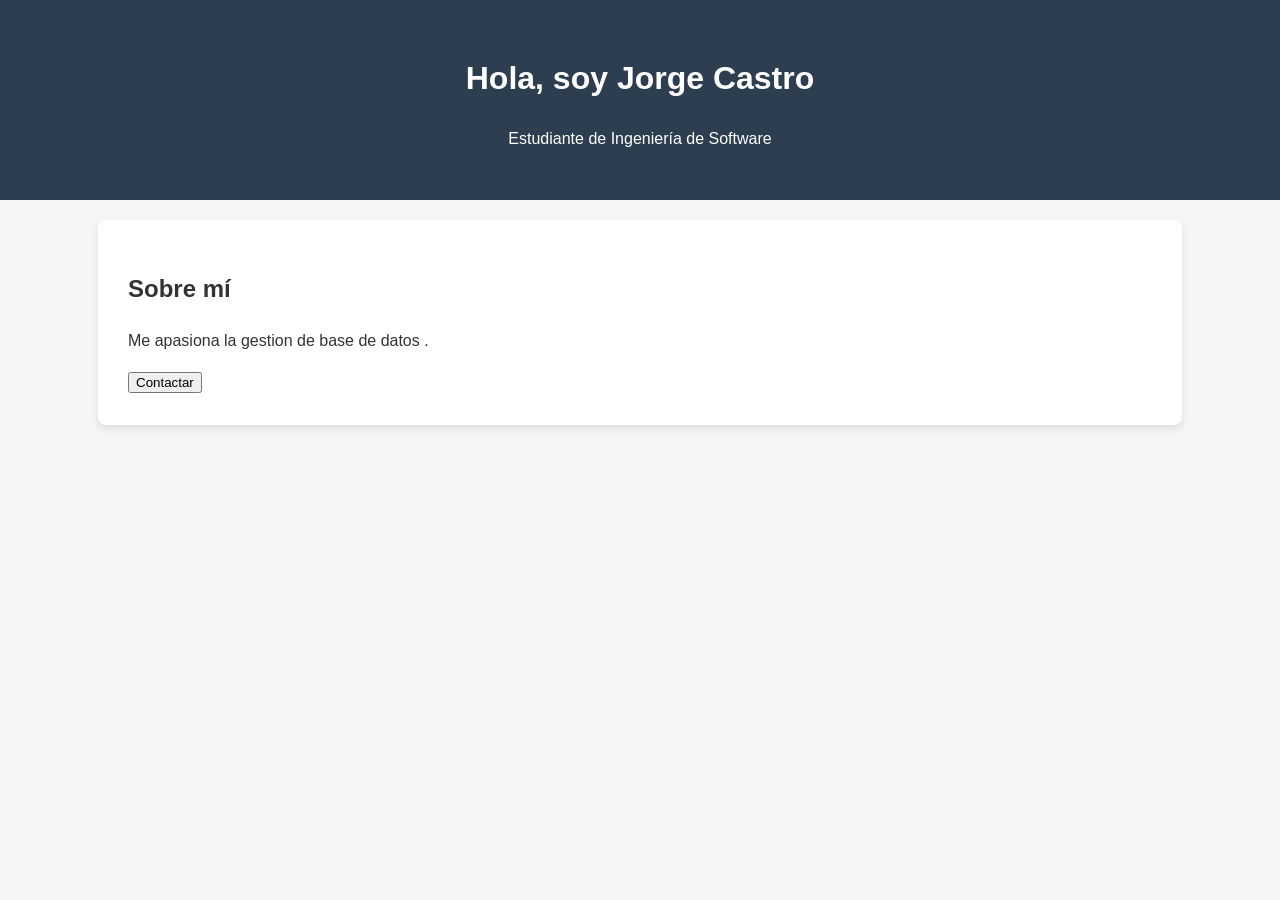
<file: Taller-1/index.html>
<!DOCTYPE html>
<html lang="es">
<head>
 <meta charset="UTF-8">
 <title>Mi Portafolio</title>
 <link rel="stylesheet" href="style.css">
</head>
<body>
 <header>
 <h1>Hola, soy Jorge Castro</h1>
 <p>Estudiante de Ingeniería de Software</p>
 </header>
 <section class="contenedor">
 <h2>Sobre mí</h2>
 <p>Me apasiona la gestion de base de datos .</p>
 <button>Contactar</button>
 </section>
</body>
</html>
</file>
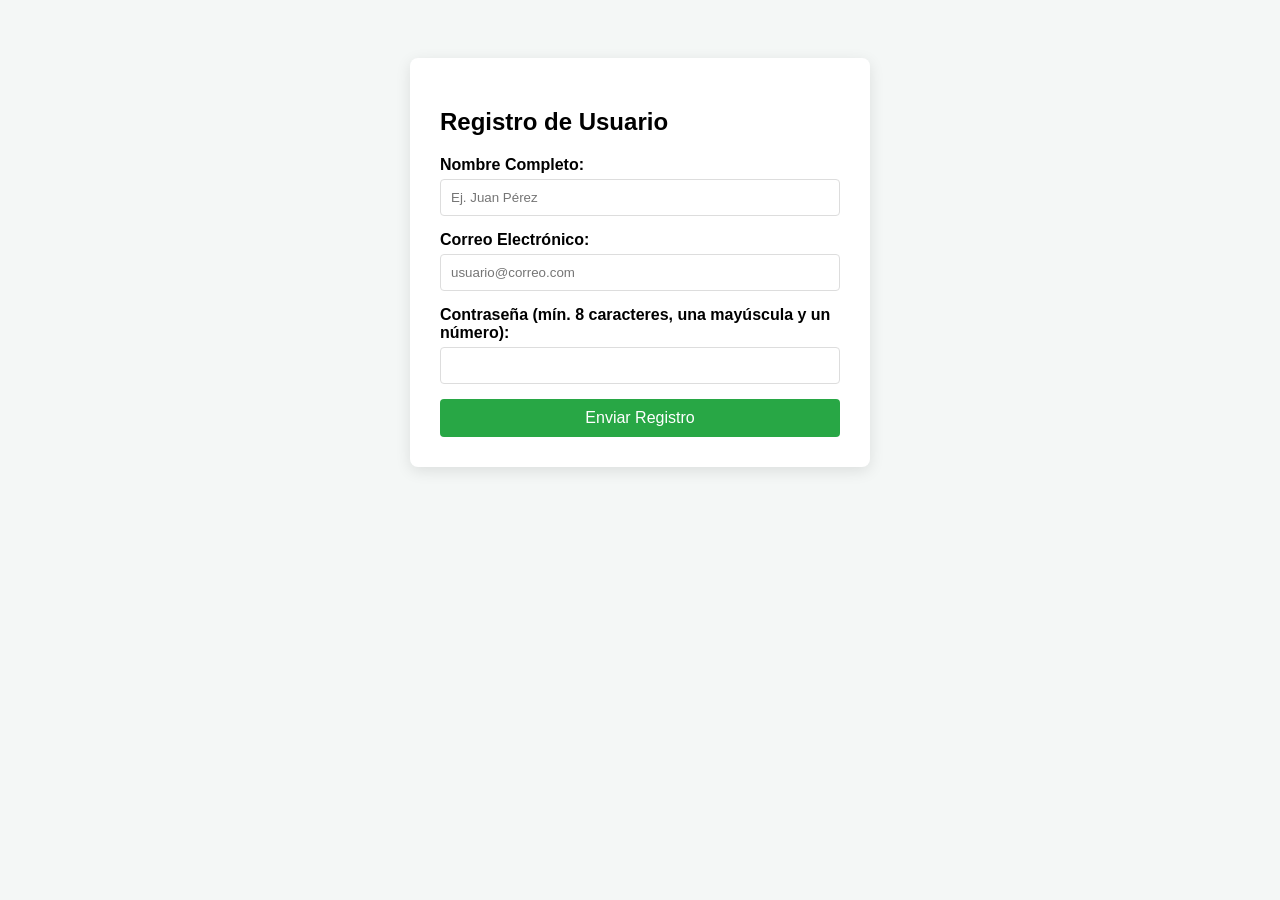
<file: Taller-3/index.html>
<!DOCTYPE html>
<html lang="es">
<head>
    <meta charset="UTF-8">
    <title>Taller de Formulario Web</title>
    <link rel="stylesheet" href="style.css">
</head>
<body>
    <div class="container">
        <form id="registroForm">
            <h2>Registro de Usuario</h2>
            
            <div class="input-group">
                <label for="nombre">Nombre Completo:</label>
                <input type="text" id="nombre" placeholder="Ej. Juan Pérez">
                <span class="error" id="errorNombre"></span>
            </div>
            
            <div class="input-group">
                <label for="email">Correo Electrónico:</label>
                <input type="email" id="email" placeholder="usuario@correo.com">
                <span class="error" id="errorEmail"></span>
            </div>
            
            <div class="input-group">
                <label for="password">Contraseña (mín. 8 caracteres, una mayúscula y un número):</label>
                <input type="password" id="password">
                <span class="error" id="errorPass"></span>
            </div>
            
            <button type="submit">Enviar Registro</button>
        </form>
    </div>
    <script src="script.js"></script>
</body>
</html>
</file>
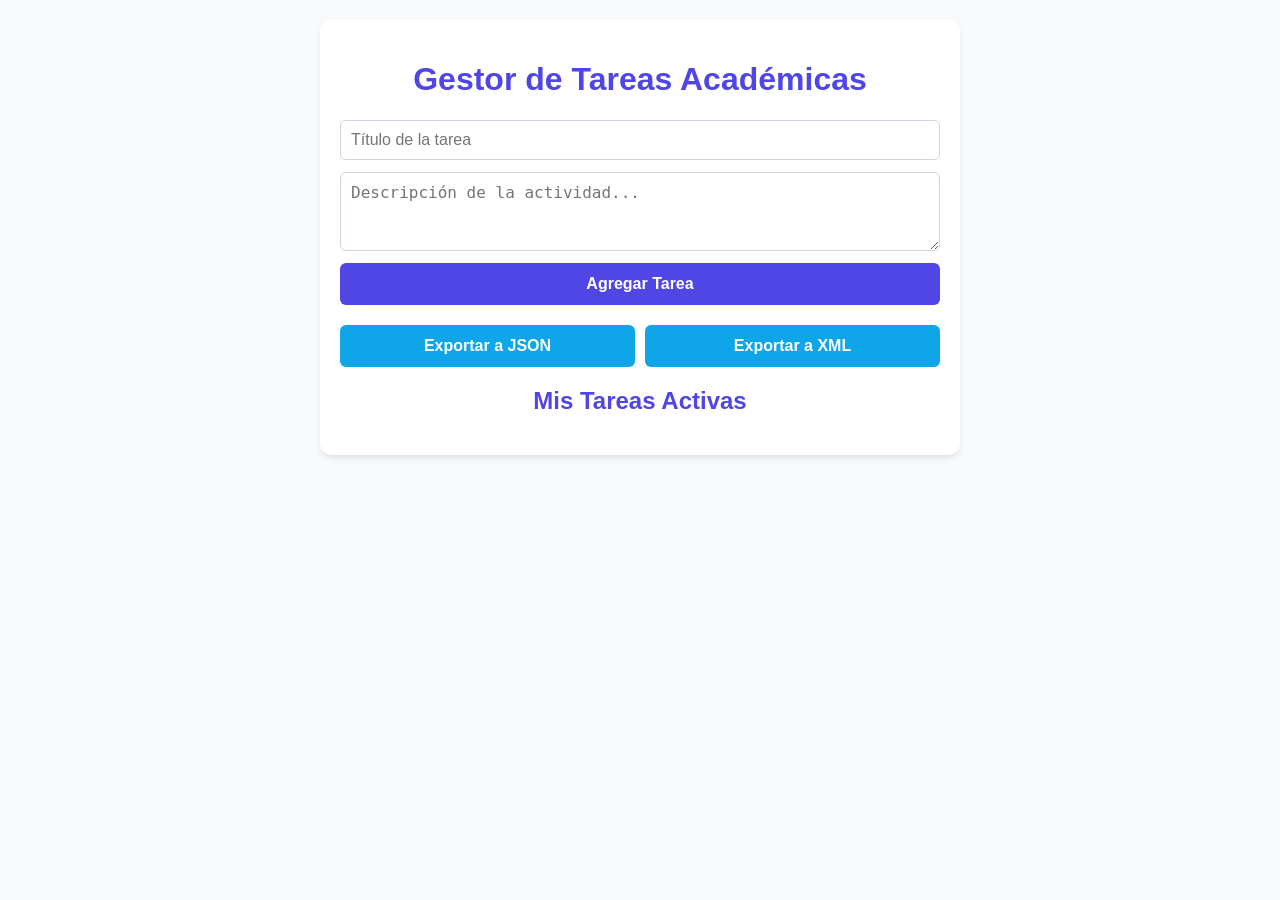
<file: Taller-4/index.html>
<!DOCTYPE html>
<html lang="es">
<head>
    <meta charset="UTF-8">
    <meta name="viewport" content="width=device-width, initial-scale=1.0">
    <title>Gestor de Tareas</title>
    <link rel="stylesheet" href="estilos.css">
</head>
<body>
    <div class="contenedor">
        <h1>Gestor de Tareas Académicas</h1>
        <form id="formulario-tareas">
            <input type="text" id="titulo-tarea" placeholder="Título de la tarea" required>
            <textarea id="descripcion-tarea" placeholder="Descripción de la actividad..." rows="3" required></textarea>
            <button type="submit">Agregar Tarea</button>
        </form>
        
        <div class="acciones-datos">
            <button id="btn-exportar-json" class="btn-secundario">Exportar a JSON</button>
            <button id="btn-exportar-xml" class="btn-secundario">Exportar a XML</button>
        </div>

        <h2>Mis Tareas Activas</h2>
        <ul id="lista-tareas"></ul>
    </div>

    <script src="aplicacion.js"></script>
</body>
</html>
</file>
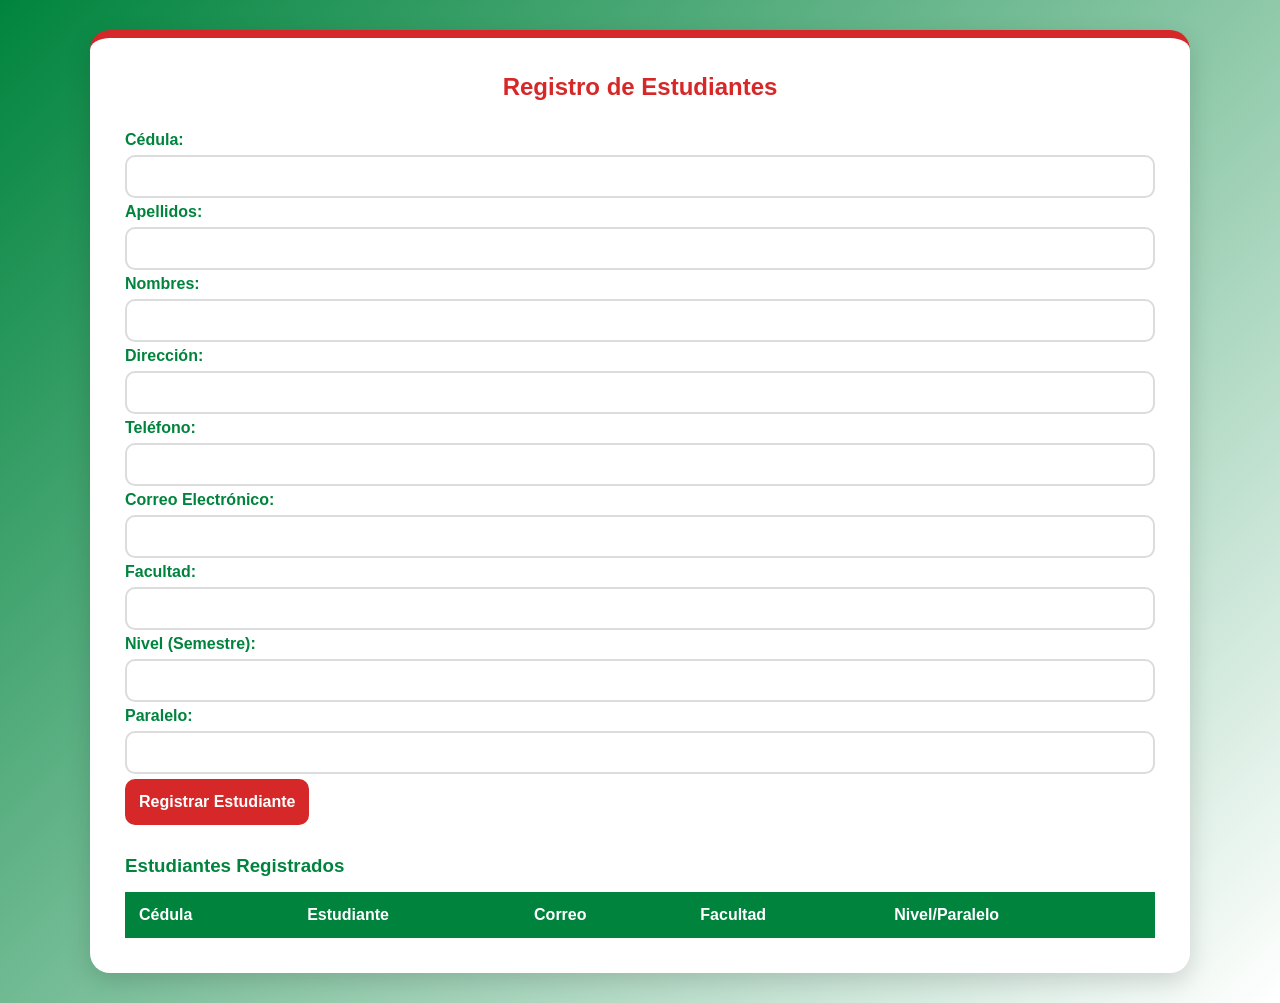
<file: Taller-5/index.html>
<!DOCTYPE html>
<html lang="es">
<head>
    <meta charset="UTF-8">
    <meta name="viewport" content="width=device-width, initial-scale=1.0">
    <title>Registro de Estudiantes</title>
    <link rel="stylesheet" href="css/styles.css">
</head>
<body>
    <div class="container">
        <h2>Registro de Estudiantes</h2>
        <form id="studentForm" novalidate>
            
            <div class="form-group">
                <label for="cedula">Cédula:</label>
                <input type="text" id="cedula" name="cedula" required>
                <span class="error-msg" id="error-cedula"></span>
            </div>

            <div class="form-group-row">
                <div class="form-group">
                    <label for="apellidos">Apellidos:</label>
                    <input type="text" id="apellidos" name="apellidos" required>
                    <span class="error-msg" id="error-apellidos"></span>
                </div>
                <div class="form-group">
                    <label for="nombres">Nombres:</label>
                    <input type="text" id="nombres" name="nombres" required>
                    <span class="error-msg" id="error-nombres"></span>
                </div>
            </div>

            <div class="form-group">
                <label for="direccion">Dirección:</label>
                <input type="text" id="direccion" name="direccion" required>
                <span class="error-msg" id="error-direccion"></span>
            </div>

            <div class="form-group-row">
                <div class="form-group">
                    <label for="telefono">Teléfono:</label>
                    <input type="text" id="telefono" name="telefono" required>
                    <span class="error-msg" id="error-telefono"></span>
                </div>
                <div class="form-group">
                    <label for="correo">Correo Electrónico:</label>
                    <input type="email" id="correo" name="correo" required>
                    <span class="error-msg" id="error-correo"></span>
                </div>
            </div>

            <div class="form-group-row">
                <div class="form-group">
                    <label for="facultad">Facultad:</label>
                    <input type="text" id="facultad" name="facultad" required>
                    <span class="error-msg" id="error-facultad"></span>
                </div>
                <div class="form-group">
                    <label for="nivel">Nivel (Semestre):</label>
                    <input type="text" id="nivel" name="nivel" required>
                    <span class="error-msg" id="error-nivel"></span>
                </div>
                <div class="form-group">
                    <label for="paralelo">Paralelo:</label>
                    <input type="text" id="paralelo" name="paralelo" required>
                    <span class="error-msg" id="error-paralelo"></span>
                </div>
            </div>

            <button type="submit">Registrar Estudiante</button>
        </form>

        <h3>Estudiantes Registrados</h3>
        <div class="table-container">
            <table id="studentsTable">
                <thead>
                    <tr>
                        <th>Cédula</th>
                        <th>Estudiante</th>
                        <th>Correo</th>
                        <th>Facultad</th>
                        <th>Nivel/Paralelo</th>
                    </tr>
                </thead>
                <tbody>
                    </tbody>
            </table>
        </div>
    </div>
    <script src="js/app.js"></script>
</body>
</html>
</file>
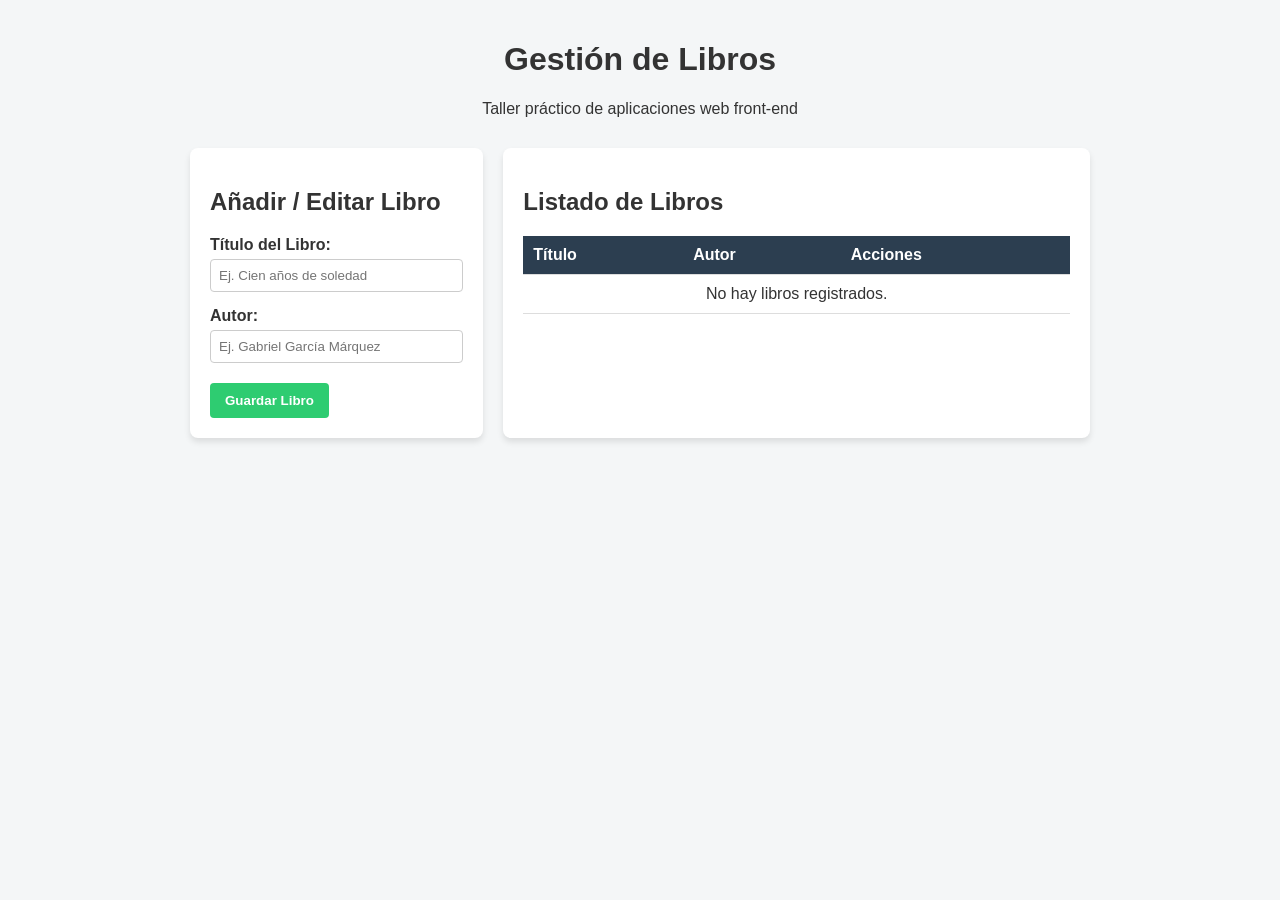
<file: Taller-6/index.html>
<!DOCTYPE html>
<html lang="es">
<head>
    <meta charset="UTF-8">
    <meta name="viewport" content="width=device-width, initial-scale=1.0">
    <title>Taller CRUD Cliente Web</title>
    <link rel="stylesheet" href="estilos.css">
</head>
<body>
    <div class="contenedor">
        <header>
            <h1>Gestión de Libros</h1>
            <p>Taller práctico de aplicaciones web front-end</p>
        </header>
        
        <main>
            <section class="seccion-formulario">
                <h2>Añadir / Editar Libro</h2>
                <form id="formulario-crud">
                    <input type="hidden" id="id-elemento">
                    
                    <div class="grupo-formulario">
                        <label for="titulo">Título del Libro:</label>
                        <input type="text" id="titulo" required placeholder="Ej. Cien años de soledad">
                    </div>
                    
                    <div class="grupo-formulario">
                        <label for="autor">Autor:</label>
                        <input type="text" id="autor" required placeholder="Ej. Gabriel García Márquez">
                    </div>
                    
                    <button type="submit" id="boton-guardar">Guardar Libro</button>
                    <button type="button" id="boton-cancelar" class="oculto">Cancelar Edición</button>
                </form>
            </section>

            <section class="seccion-tabla">
                <h2>Listado de Libros</h2>
                <div class="tabla-responsiva">
                    <table>
                        <thead>
                            <tr>
                                <th>Título</th>
                                <th>Autor</th>
                                <th>Acciones</th>
                            </tr>
                        </thead>
                        <tbody id="cuerpo-tabla">
                            <!-- Los datos se inyectarán desde JavaScript -->
                        </tbody>
                    </table>
                </div>
            </section>
        </main>
    </div>
    <script src="aplicacion.js"></script>
</body>
</html>
</file>
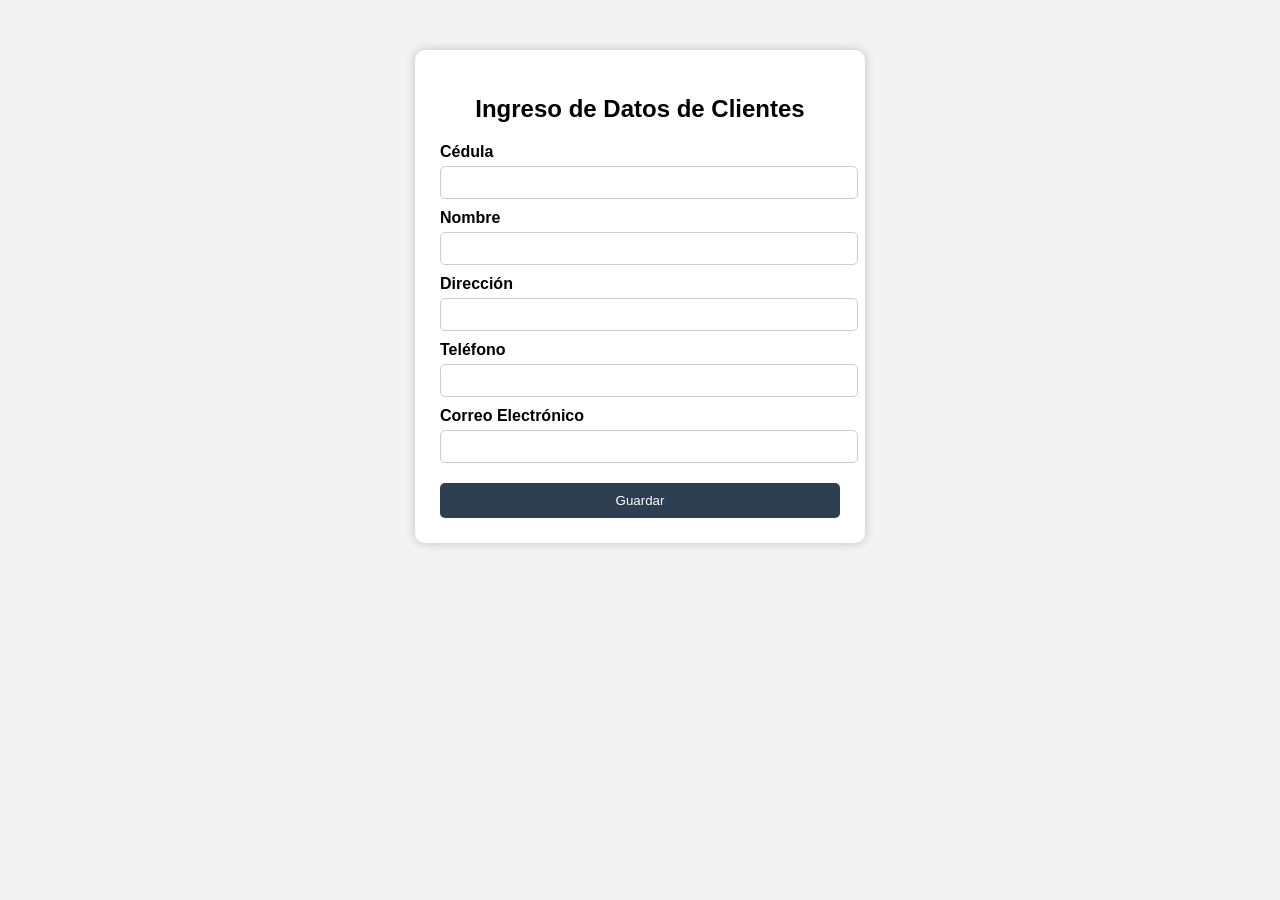
<file: Tarea-3/index.html>
<!DOCTYPE html>
<html lang="es">
<head>
    <meta charset="UTF-8">
    <title>Registro de Clientes</title>
    <link rel="stylesheet" href="style.css">
</head>
<body>

<div class="container">
    <h2>Ingreso de Datos de Clientes</h2>

    <form>
        <label for="cedula">Cédula</label>
        <input type="text" id="cedula" name="cedula" required>

        <label for="nombre">Nombre</label>
        <input type="text" id="nombre" name="nombre" required>

        <label for="direccion">Dirección</label>
        <input type="text" id="direccion" name="direccion" required>

        <label for="telefono">Teléfono</label>
        <input type="tel" id="telefono" name="telefono" required>

        <label for="correo">Correo Electrónico</label>
        <input type="email" id="correo" name="correo" required>

        <button type="submit">Guardar</button>
    </form>
</div>

</body>
</html>
</file>
<file: Taller-1/style.css>
body {
 margin: 0;
 font-family: 'Segoe UI', Tahoma, Geneva, Verdana, sans-serif;
 background-color: #f4f7f6;
 color: #333;
 line-height: 1.6;
}
header {
 background: #2c3e50;
 color: white;
 text-align: center;
 padding: 2rem 0;
}

.contenedor {
 width: 80%;
 margin: 20px auto; /* Centrado horizontal */
 background: white;
 padding: 30px;
 border-radius: 8px;
 box-shadow: 0 4px 8px rgba(0,0,0,0.1);
}

.habilidades {
 display: flex;
 justify-content: space-around;
 list-style: none;
 padding: 0;
}
</file>
<file: Taller-3/style.css>
body {
    font-family: 'Segoe UI', Tahoma, Geneva, Verdana, sans-serif;
    background-color: #f4f7f6;
    display: flex;
    justify-content: center;
    padding-top: 50px;
}

.container {
    background: white;
    padding: 30px;
    border-radius: 8px;
    box-shadow: 0 4px 15px rgba(0,0,0,0.1);
    width: 400px;
}

.input-group {
    margin-bottom: 15px;
}

label {
    display: block;
    margin-bottom: 5px;
    font-weight: bold;
}

input {
    width: 100%;
    padding: 10px;
    border: 1px solid #ddd;
    border-radius: 4px;
    box-sizing: border-box; /* Asegura que el padding no desborde el ancho */
}

button {
    width: 100%;
    padding: 10px;
    background-color: #28a745;
    color: white;
    border: none;
    border-radius: 4px;
    cursor: pointer;
    font-size: 16px;
}

button:hover {
    background-color: #218838;
}

.error {
    color: #dc3545;
    font-size: 12px;
    margin-top: 5px;
    display: block;
}
</file>
<file: Taller-4/estilos.css>
:root {
    --color-primario: #4f46e5;
    --color-secundario: #0ea5e9;
    --color-fondo: #f8fafc;
    --color-tarjeta: #ffffff;
    --color-texto: #0f172a;
}

body {
    font-family: 'Segoe UI', sans-serif;
    background-color: var(--color-fondo);
    color: var(--color-texto);
    margin: 0;
    padding: 20px;
}

.contenedor {
    max-width: 600px;
    margin: auto;
    background: var(--color-tarjeta);
    padding: 20px;
    border-radius: 12px;
    box-shadow: 0 4px 6px -1px rgba(0, 0, 0, 0.1);
}

h1, h2 {
    text-align: center;
    color: var(--color-primario);
}

form {
    display: flex;
    flex-direction: column;
    gap: 12px;
    margin-bottom: 20px;
}

input, textarea {
    padding: 10px;
    border: 1px solid #cbd5e1;
    border-radius: 6px;
    font-size: 16px;
}

button {
    background-color: var(--color-primario);
    color: white;
    border: none;
    padding: 12px;
    border-radius: 6px;
    cursor: pointer;
    font-size: 16px;
    font-weight: bold;
    transition: background 0.3s;
}

button:hover {
    background-color: #4338ca;
}

.acciones-datos {
    display: flex;
    gap: 10px;
    margin-bottom: 20px;
}

.btn-secundario {
    background-color: var(--color-secundario);
    flex: 1;
}

.btn-secundario:hover {
    background-color: #0284c7;
}

ul {
    list-style: none;
    padding: 0;
}

.elemento-tarea {
    background: #f1f5f9;
    padding: 15px;
    border-left: 5px solid var(--color-primario);
    margin-bottom: 10px;
    border-radius: 0 6px 6px 0;
    display: flex;
    justify-content: space-between;
    align-items: center;
}

.elemento-tarea h3 {
    margin: 0 0 5px 0;
}

.elemento-tarea p {
    margin: 0 0 5px 0;
    color: #475569;
    font-size: 14px;
}

.btn-eliminar {
    background-color: #ef4444;
    padding: 6px 12px;
    font-size: 14px;
}

.btn-eliminar:hover {
    background-color: #dc2626;
}
</file>
<file: Taller-5/css/styles.css>
*{
    margin:0;
    padding:0;
    box-sizing:border-box;
    font-family:'Segoe UI', sans-serif;
}

body{
    background: linear-gradient(135deg, #00843D, #ffffff);
    min-height:100vh;
    padding:30px;
}

.container{
    max-width:1100px;
    margin:auto;
    background:white;
    padding:35px;
    border-radius:20px;
    box-shadow:0 8px 25px rgba(0,0,0,0.15);
    border-top:8px solid #D62828;
}

h2{
    text-align:center;
    color:#D62828;
    margin-bottom:30px;
}

h3{
    color:#00843D;
    margin:30px 0 15px;
}

/* NUEVA DISTRIBUCIÓN */
.form-grid{
    display:grid;
    grid-template-columns:1fr 1fr;
    gap:20px;
}

.form-group{
    display:flex;
    flex-direction:column;
}

.full-width{
    grid-column:1 / 3;
}

label{
    margin-bottom:6px;
    color:#00843D;
    font-weight:600;
}

input{
    padding:12px;
    border:2px solid #dcdcdc;
    border-radius:10px;
    transition:.3s;
}

input:focus{
    border-color:#D62828;
    box-shadow:0 0 10px rgba(214,40,40,.25);
    outline:none;
}

button{
    grid-column:1 / 3;
    padding:14px;
    background:#D62828;
    color:white;
    border:none;
    border-radius:10px;
    font-size:16px;
    font-weight:bold;
    cursor:pointer;
    transition:.3s;
}

button:hover{
    background:#B71C1C;
}

.error-msg{
    color:#D62828;
    font-size:.85rem;
    margin-top:5px;
}

/* TABLA */

.table-container{
    overflow-x:auto;
}

table{
    width:100%;
    border-collapse:collapse;
}

thead{
    background:#00843D;
    color:white;
}

th,td{
    padding:14px;
    text-align:left;
}

tbody tr:nth-child(even){
    background:#f5f5f5;
}

tbody tr:hover{
    background:#ffe5e5;
}

@media(max-width:768px){

    .form-grid{
        grid-template-columns:1fr;
    }

    .full-width,
    button{
        grid-column:auto;
    }
}
</file>
<file: Taller-6/estilos.css>
:root {
    --color-primario: #2c3e50;
    --color-secundario: #3498db;
    --color-exito: #2ecc71;
    --color-peligro: #e74c3c;
    --color-gris: #7f8c8d;
    --fondo-claro: #f4f6f7;
}

body {
    font-family: 'Segoe UI', Tahoma, Geneva, Verdana, sans-serif;
    background-color: var(--fondo-claro);
    margin: 0;
    padding: 20px;
    color: #333;
}

.contenedor {
    max-width: 900px;
    margin: auto;
}

header {
    text-align: center;
    margin-bottom: 30px;
}

main {
    display: grid;
    grid-template-columns: 1fr;
    gap: 20px;
}

@media (min-width: 768px) {
    main {
        grid-template-columns: 1fr 2fr;
    }
}

.seccion-formulario, .seccion-tabla {
    background: white;
    padding: 20px;
    border-radius: 8px;
    box-shadow: 0 4px 6px rgba(0, 0, 0, 0.1);
}

.grupo-formulario {
    margin-bottom: 15px;
}

label {
    display: block;
    margin-bottom: 5px;
    font-weight: bold;
}

input[type="text"] {
    width: 100%;
    padding: 8px;
    box-sizing: border-box;
    border: 1px solid #ccc;
    border-radius: 4px;
}

button {
    padding: 10px 15px;
    border-radius: 4px;
    border: none;
    cursor: pointer;
    font-weight: bold;
    color: white;
    margin-top: 5px;
}

#boton-guardar {
    background-color: var(--color-exito);
}

#boton-cancelar {
    background-color: var(--color-gris);
    margin-left: 10px;
}

.oculto {
    display: none;
}

table {
    width: 100%;
    border-collapse: collapse;
    margin-top: 15px;
}

th, td {
    text-align: left;
    padding: 10px;
    border-bottom: 1px solid #ddd;
}

th {
    background-color: var(--color-primario);
    color: white;
}

.btn-editar {
    background-color: var(--color-secundario);
    padding: 5px 10px;
    margin-right: 5px;
    font-size: 0.85em;
}

.btn-eliminar {
    background-color: var(--color-peligro);
    padding: 5px 10px;
    font-size: 0.85em;
}
</file>
<file: Tarea-3/style.css>
body {
    font-family: Arial, sans-serif;
    background-color: #f2f2f2;
}

.container {
    width: 400px;
    margin: 50px auto;
    background: white;
    padding: 25px;
    border-radius: 10px;
    box-shadow: 0px 0px 10px rgba(0,0,0,0.2);
}

h2 {
    text-align: center;
    margin-bottom: 20px;
}

label {
    font-weight: bold;
    display: block;
    margin-top: 10px;
}

input {
    width: 100%;
    padding: 8px;
    margin-top: 5px;
    border-radius: 5px;
    border: 1px solid #ccc;
}

button {
    width: 100%;
    padding: 10px;
    margin-top: 20px;
    background-color: #2c3e50;
    color: white;
    border: none;
    border-radius: 5px;
    cursor: pointer;
}

button:hover {
    background-color: #34495e;
}
</file>
